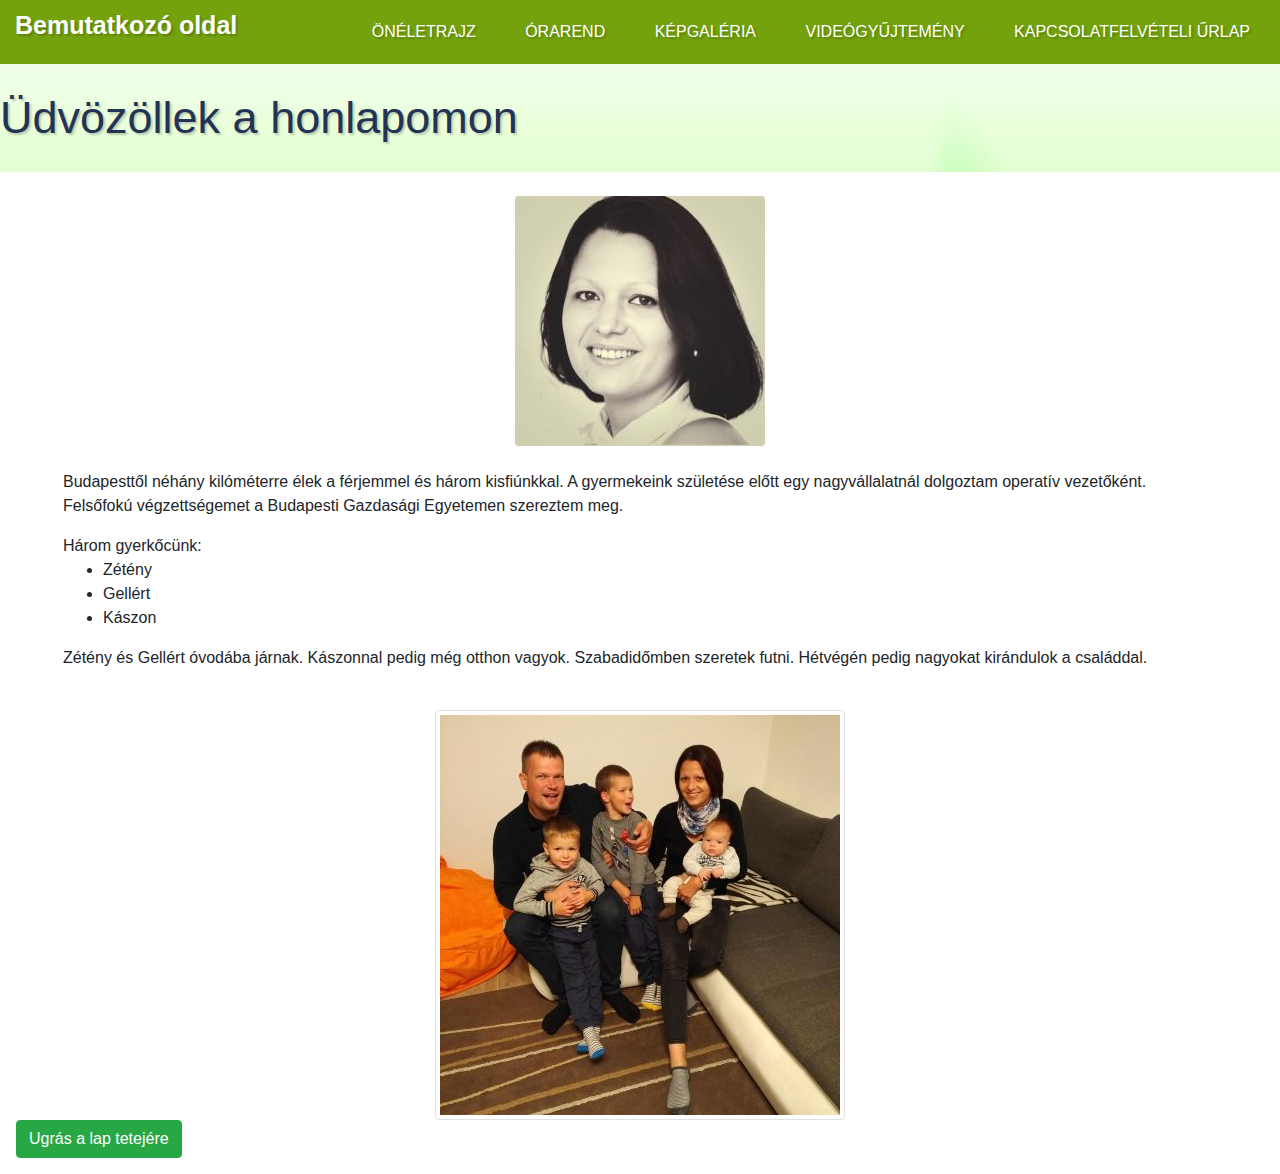
<file: Bootstrap/index.html>
<!DOCTYPE html>
<html lang="hu">

<head>
  <meta charset="utf-8">
  <meta name="viewport" content="width=device-width, initial-scale=1, shrink-to-fit=no">
  <title>BF_001 Beadandó</title>
  <link rel="stylesheet" href="public/css/bootstrap.min.css">
  <link rel="stylesheet" href="index.css">
  <script src="public/js/jquery-3.6.0.min.js"></script>
  <script src="public/js/bootstrap.bundle.min.js"></script>
</head>

<body>
  <header class="container-fluid">
    <div class="row">
      <h1 class="col-lg-3">Bemutatkozó oldal</h1>
      <nav class="col-lg-9">
        <a href="oneletrajz.html">Önéletrajz</a>
        <a href="orarend.html">Órarend</a>
        <a href="kepgaleria.html">Képgaléria</a>
        <a href="videogyujtemeny.html">Videógyűjtemény</a>
        <a href="kapcsolatfelvételiurlap.html">Kapcsolatfelvételi űrlap</a>
      </nav>
    </div>
  </header>

  <main>
    <section>
      <div class="container-fluid main-image">
        <div class="row">
          <div class="col-xs-12">
            <p class="title">Üdvözöllek a honlapomon</p>
          </div>
        </div>
      </div>
    </section>
    <br>
    <section>
      <div class="container">
        <div class="text-center">
          <img src="Image/én.jpg" class="rounded" alt="photo me">
        </div>
      </div>
    </section>
    <br>
    <section>
      <div class="container ml-5">
        <p>Budapesttől néhány kilóméterre élek a férjemmel és három kisfiúnkkal. A gyermekeink születése előtt egy
          nagyvállalatnál dolgoztam operatív vezetőként.
          <br>
          Felsőfokú végzettségemet a Budapesti Gazdasági Egyetemen szereztem meg.
        </p>
        Három gyerkőcünk:
        <ul class="names">
          <li>Zétény</li>
          <li>Gellért</li>
          <li>Kászon</li>
        </ul>
        <p>
          Zétény és Gellért óvodába járnak. Kászonnal pedig még otthon vagyok. Szabadidőmben szeretek futni. Hétvégén
          pedig nagyokat kirándulok a családdal.
        </p>
      </div>
    </section>
    <br>
    <section>
      <div class="container">
        <div class="text-center">
          <img src="Image/család.jpg" class="img-thumbnail" alt="photo family">
        </div>
      </div>
    </section>
  </main>

  <footer>
    <a type="button" href="#top"><button class="btn btn-success mb-3 ml-3">Ugrás a lap tetejére</button></a>
  </footer>
</body>

</html>
</file>
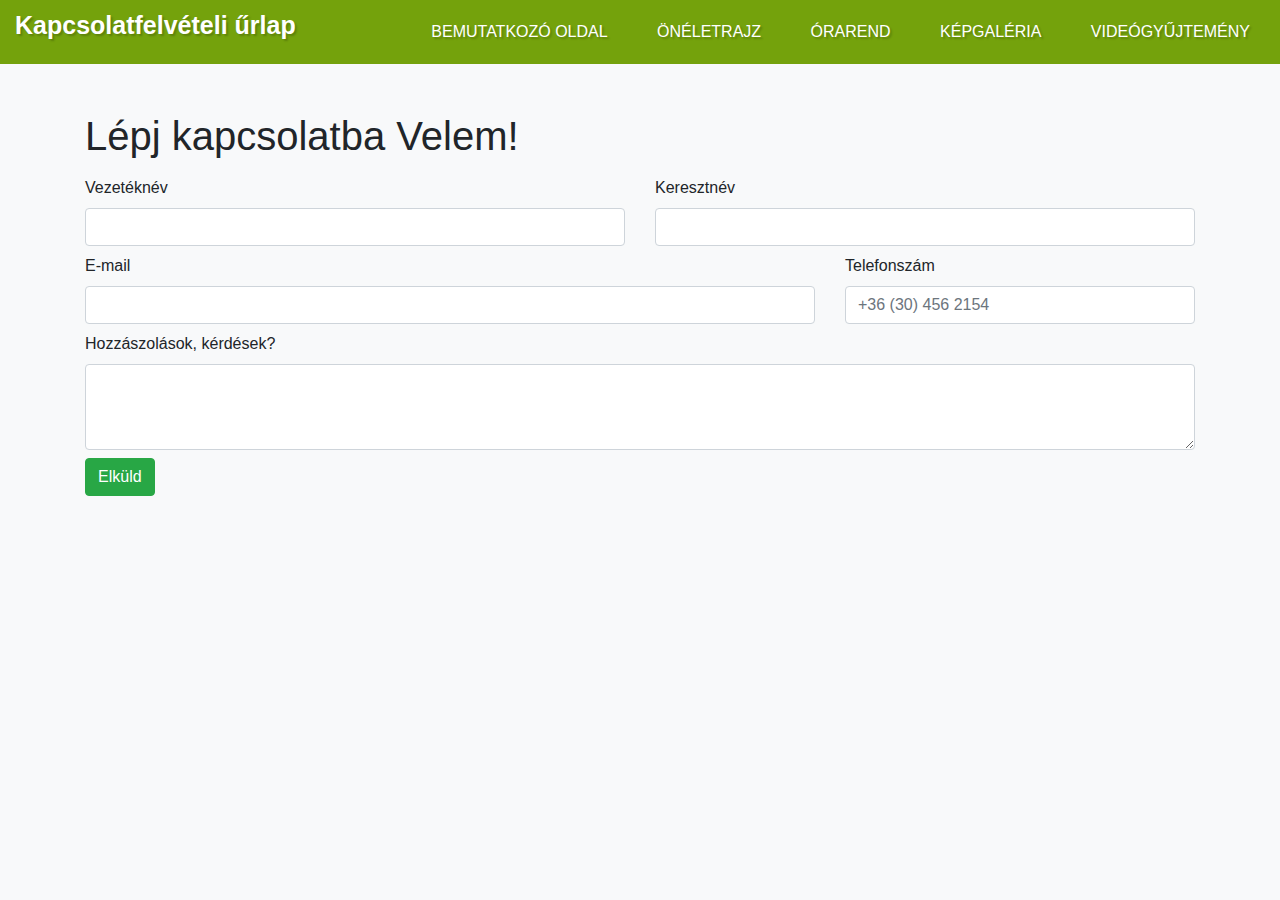
<file: Bootstrap/kapcsolatfelvételiurlap.html>
<!DOCTYPE html>
<html lang="hu">

<head>
  <meta charset="utf-8">
  <meta name="viewport" content="width=device-width, initial-scale=1, shrink-to-fit=no">
  <title>BF_001 Beadandó</title>
  <link rel="stylesheet" href="public/css/bootstrap.min.css">
  <link rel="stylesheet" href="kapcsolatfelveteliurlap.css">
  <script src="kapcsolatfelveteliurlap.js"></script>
</head>

<body class="bg-light">
  <header class="container-fluid">
    <div class="row">
      <h1 class="col-lg-3">Kapcsolatfelvételi űrlap</h1>
      <nav class="col-lg-9">
        <a href="index.html">Bemutatkozó oldal</a>
        <a href="oneletrajz.html">Önéletrajz</a>
        <a href="orarend.html">Órarend</a>
        <a href="kepgaleria.html">Képgaléria</a>
        <a href="videogyujtemeny.html">Videógyűjtemény</a>
      </nav>

    </div>
  </header>

  <main>
    <div class="container mt-5">
      <h1>Lépj kapcsolatba Velem!</h1>
      <form class="row g3-" name="myForm">
        <div class="col-md-6 mt-2">
          <label for="lastName" class="form-label">Vezetéknév</label>
          <input type="text" name="lastName" pattern="[A-Za-z]{20}" title="HU" class="form-control" id="lastName"
            required>
        </div>
        <div class="col-md-6 mt-2">
          <label for="firstName" class="form-label">Keresztnév</label>
          <input type="text" name="firstName" pattern="[A-Za-z]{20}" title="HU" class="form-control" id="firstName"
            required>
        </div>
        <div class="col-md-8 mt-2">
          <label for="emailInfo" class="form-label">E-mail</label>
          <input type="email" name="emailInfo" pattern="[A-Za-z]{20}" title="HU" class="form-control" id="emailInfo"
            required>
        </div>
        <div class="col-md-4 mt-2">
          <label for="phoneNumber" class="form-label">Telefonszám</label>
          <input type="tel" name="phoneNumber" pattern="[A-Za-z]{9}" title="HU" class="form-control" id="phoneNumber"
            placeholder="+36 (30) 456 2154">
        </div>
        <div class="col-md-12 mt-2">
          <label for="comments" class="form-label">Hozzászolások, kérdések?</label>
          <textarea class="form-control" id="comments" rows="3" required></textarea>
        </div>
        <div class="col-md-12 mt-2">
          <button type="submit" class="btn btn-success" onclick="validate()">Elküld</button>
        </div>
      </form>
    </div>
  </main>
</body>

</html>
</file>
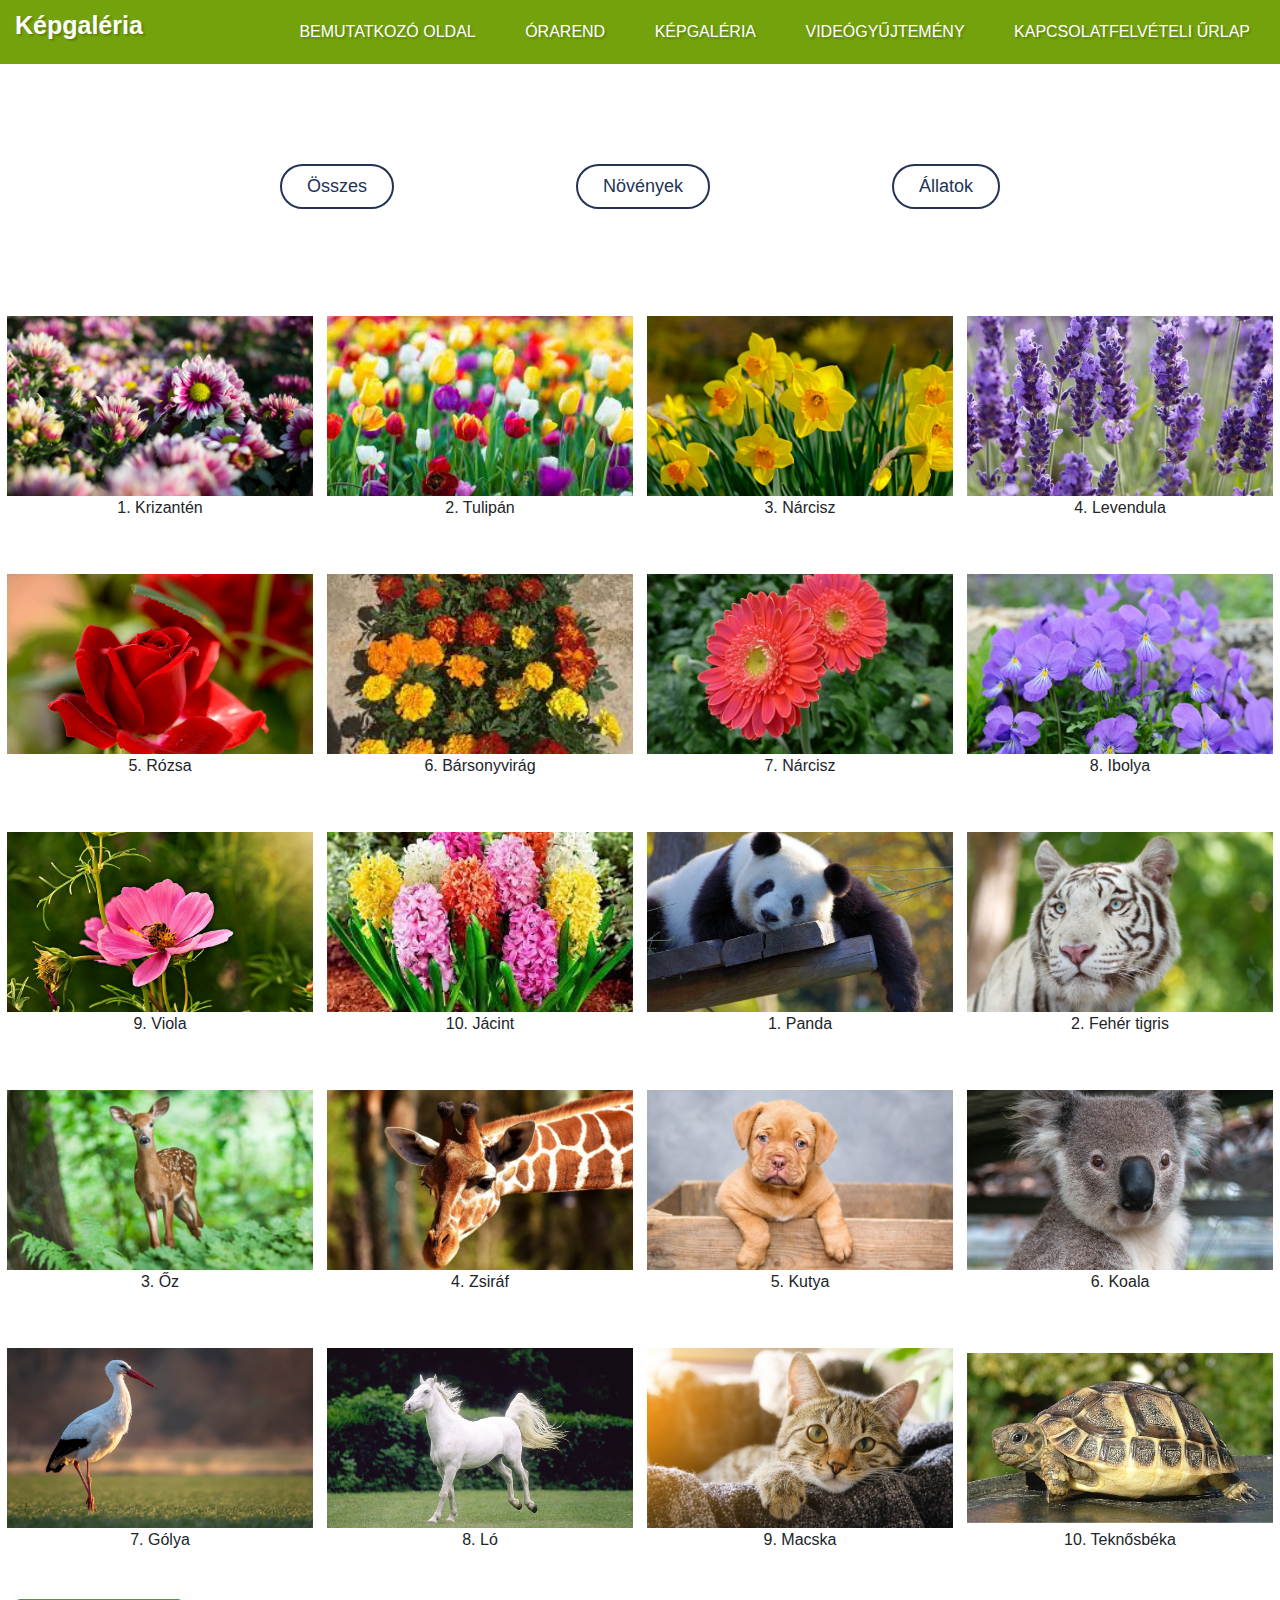
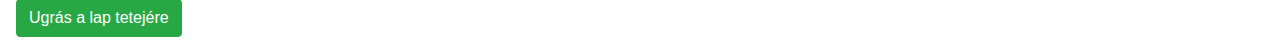
<file: Bootstrap/kepgaleria.html>
<!DOCTYPE html>
<html lang="hu">

<head>
  <meta charset="utf-8">
  <meta name="viewport" content="width=device-width, initial-scale=1, shrink-to-fit=no">
  <title>BF_001 Beadandó</title>
  <link rel="stylesheet" href="public/css/bootstrap.min.css">
  <link rel="stylesheet" href="kepgaleria.css">
  <script src="kepgaleria.js"></script>
</head>

<body>
  <header class="container-fluid">
    <div class="row">
      <h1 class="col-lg-2">Képgaléria</h1>
      <nav class="col-lg-10">
        <a href="index.html">Bemutatkozó oldal</a>
        <a href="orarend.html">Órarend</a>
        <a href="kepgaleria.html">Képgaléria</a>
        <a href="videogyujtemeny.html">Videógyűjtemény</a>
        <a href="kapcsolatfelvételiurlap.html">Kapcsolatfelvételi űrlap</a>
      </nav>
    </div>
  </header>

  <main>
    <div class="wrapper">
      <nav>
        <div class="items">
          <span class="item" id="osszes">Összes</span>
          <span class="item" id="novenyek">Növények</span>
          <span class="item" id="allatok">Állatok</span>
        </div>
      </nav>
    </div>

    <div class="gallery">
      <div class="image noveny"><span><img src="Image/képgaléria/noveny1.jpg" alt="Növény 1"></span>1. Krizantén</div>
      <div class="image noveny"><span><img src="Image/képgaléria/noveny2.jpg" alt="Növény 2"></span>2. Tulipán</div>
      <div class="image noveny"><span><img src="Image/képgaléria/noveny3.jpg" alt="Növény 3"></span>3. Nárcisz</div>
      <div class="image noveny"><span><img src="Image/képgaléria/noveny4.jpg" alt="Növény 4"></span>4. Levendula</div>
      <div class="image noveny"><span><img src="Image/képgaléria/noveny5.jpg" alt="Növény 5"></span>5. Rózsa</div>
      <div class="image noveny"><span><img src="Image/képgaléria/noveny6.jpg" alt="Növény 6"></span>6. Bársonyvirág</div>
      <div class="image noveny"><span><img src="Image/képgaléria/noveny7.jpg" alt="Növény 7"></span>7. Nárcisz</div>
      <div class="image noveny"><span><img src="Image/képgaléria/noveny8.jpg" alt="Növény 8"></span>8. Ibolya</div>
      <div class="image noveny"><span><img src="Image/képgaléria/noveny9.jpg" alt="Növény 9"></span>9. Viola</div>
      <div class="image noveny"><span><img src="Image/képgaléria/noveny10.jpg" alt="Növény 10"></span>10. Jácint</div>
      <div class="image allat"><span><img src="Image/képgaléria/allat1.jpg" alt="Állat 1"></span>1. Panda</div>
      <div class="image allat"><span><img src="Image/képgaléria/allat2.jpg" alt="Állat 2"></span>2. Fehér tigris</div>
      <div class="image allat"><span><img src="Image/képgaléria/allat3.jpg" alt="Állat 3"></span>3. Őz</div>
      <div class="image allat"><span><img src="Image/képgaléria/allat4.jpg" alt="Állat 4"></span>4. Zsiráf</div>
      <div class="image allat"><span><img src="Image/képgaléria/allat5.jpg" alt="Állat 5"></span>5. Kutya</div>
      <div class="image allat"><span><img src="Image/képgaléria/allat6.jpg" alt="Állat 6"></span>6. Koala</div>
      <div class="image allat"><span><img src="Image/képgaléria/allat7.jpg" alt="Állat 7"></span>7. Gólya</div>
      <div class="image allat"><span><img src="Image/képgaléria/allat8.jpg" alt="Állat 8"></span>8. Ló</div>
      <div class="image allat"><span><img src="Image/képgaléria/allat9.jpg" alt="Állat 9"></span>9. Macska</div>
      <div class="image allat"><span><img src="Image/képgaléria/allat10.jpg" alt="Állat 10"></span>10. Teknősbéka</div>      
    </div>

    <footer>
      <a type="button" href="#top"><button class="btn btn-success mb-3 ml-3">Ugrás a lap tetejére</button></a>
    </footer>
</body>

</html>
</file>
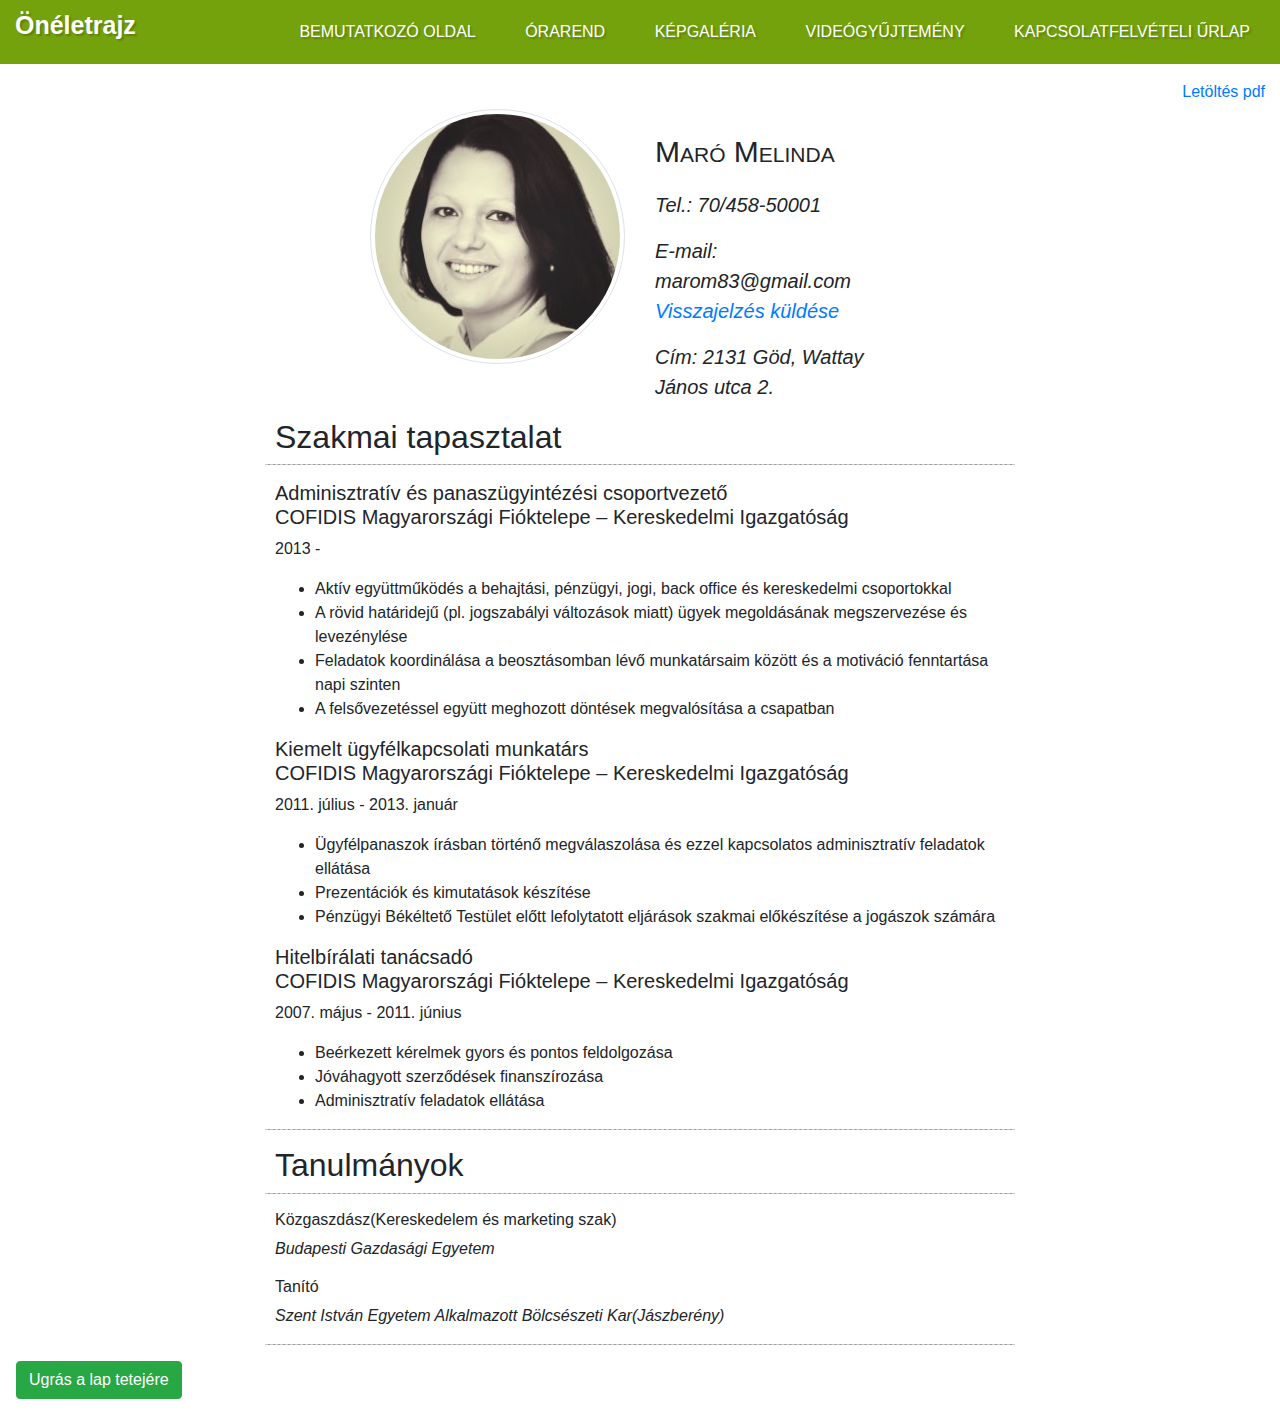
<file: Bootstrap/oneletrajz.html>
<!DOCTYPE html>
<html lang="hu">

<head>
  <meta charset="utf-8">
  <meta name="viewport" content="width=device-width, initial-scale=1, shrink-to-fit=no">
  <title>BF_001 Beadandó</title>
  <link rel="stylesheet" href="public/css/bootstrap.min.css">
  <link rel="stylesheet" href="oneletrajz.css">
</head>

<body>
  <header class="container-fluid">
    <div class="row">
      <h1 class="col-lg-2">Önéletrajz</h1>
      <nav class="col-lg-10">
        <a href="index.html">Bemutatkozó oldal</a>
        <a href="orarend.html">Órarend</a>
        <a href="kepgaleria.html">Képgaléria</a>
        <a href="videogyujtemeny.html">Videógyűjtemény</a>
        <a href="kapcsolatfelvételiurlap.html">Kapcsolatfelvételi űrlap</a>
      </nav>
    </div>
  </header>

  <main>
    <div class="col-md-12 text-right mt-3 mr-5">
      <a href="./public/pdf/cv.pdf" download >Letöltés pdf</a>
    </div>

    <section>
      <div class="container">
        <div class="row">
          <div class="col-md-3"></div>
          <div class="col-md-3">
            <div class="box1">
              <img src="Image/én.jpg" class="img-thumbnail">
            </div>
          </div>
          <div class="col-md-3">
            <div class="box2">
              <p class="nev">Maró Melinda</p>
              <p>Tel.: 70/458-50001</p>
              <p>E-mail: marom83@gmail.com
                <a href="mailto:abc@example.com?subject = Feedback&body = Message">
                  Visszajelzés küldése
                </a>
              </p>
              <p>Cím: 2131 Göd, Wattay János utca 2.</p>
            </div>
            <div class="col-md-3"></div>
          </div>
        </div>
      </div>
    </section>
    <section>
      <div class="container">
        <div class="row">
          <div class="col-md-2"></div>
          <div class="col-md-8">
            <h2>Szakmai tapasztalat</h2>
          </div>
          <div class="col-md-2"></div>
        </div>
        <hr>
      </div>
    </section>
    <section>
      <div class="container">
        <div class="row">
          <div class="col-md-2"></div>
          <div class="col-md-8">
            <h5>Adminisztratív és panaszügyintézési csoportvezető
              <br>
              COFIDIS Magyarországi Fióktelepe – Kereskedelmi Igazgatóság
            </h5>
            <p>2013 -</p>
            <ul>
              <li>Aktív együttműködés a behajtási, pénzügyi, jogi, back office és kereskedelmi csoportokkal</li>
              <li>A rövid határidejű (pl. jogszabályi változások miatt) ügyek megoldásának megszervezése és levezénylése
              </li>
              <li>Feladatok koordinálása a beosztásomban lévő munkatársaim között és a motiváció fenntartása napi
                szinten</li>
              <li>A felsővezetéssel együtt meghozott döntések megvalósítása a csapatban</li>
            </ul>
            <h5>Kiemelt ügyfélkapcsolati munkatárs
              <br>
              COFIDIS Magyarországi Fióktelepe – Kereskedelmi Igazgatóság
            </h5>
            <p>2011. július - 2013. január</p>
            <ul>
              <li>Ügyfélpanaszok írásban történő megválaszolása és ezzel kapcsolatos adminisztratív feladatok ellátása
              </li>
              <li>Prezentációk és kimutatások készítése</li>
              <li>Pénzügyi Békéltető Testület előtt lefolytatott eljárások szakmai előkészítése a jogászok számára</li>
            </ul>
            <h5>Hitelbírálati tanácsadó
              <br>
              COFIDIS Magyarországi Fióktelepe – Kereskedelmi Igazgatóság
            </h5>
            <p>2007. május - 2011. június</p>
            <ul>
              <li>Beérkezett kérelmek gyors és pontos feldolgozása</li>
              <li>Jóváhagyott szerződések finanszírozása</li>
              <li>Adminisztratív feladatok ellátása</li>
            </ul>
          </div>
          <div class="col-md-2"></div>
        </div>
        <hr>
      </div>
    </section>
    <section>
      <div class="container">
        <div class="row">
          <div class="col-md-2"></div>
          <div class="col-md-8">
            <h2>Tanulmányok</h2>
          </div>
          <div class="col-md-2"></div>
        </div>
        <hr>
      </div>
    </section>
    <section>
      <div class="container">
        <div class="row">
          <div class="col-md-2"></div>
          <div class="col-md-8">
            <h6>Közgaszdász(Kereskedelem és marketing szak)</h6>
            <p class="school">Budapesti Gazdasági Egyetem</p>
            <h6>Tanító</h6>
            <p class="school">Szent István Egyetem Alkalmazott Bölcsészeti Kar(Jászberény)</p>
          </div>
          <div class="col-md-2"></div>
        </div>
        <hr>
      </div>
    </section>
  </main>

  <footer>
    <a type="button" href="#top"><button class="btn btn-success mb-3 ml-3">Ugrás a lap tetejére</button></a>
  </footer>
</body>

</html>
</file>
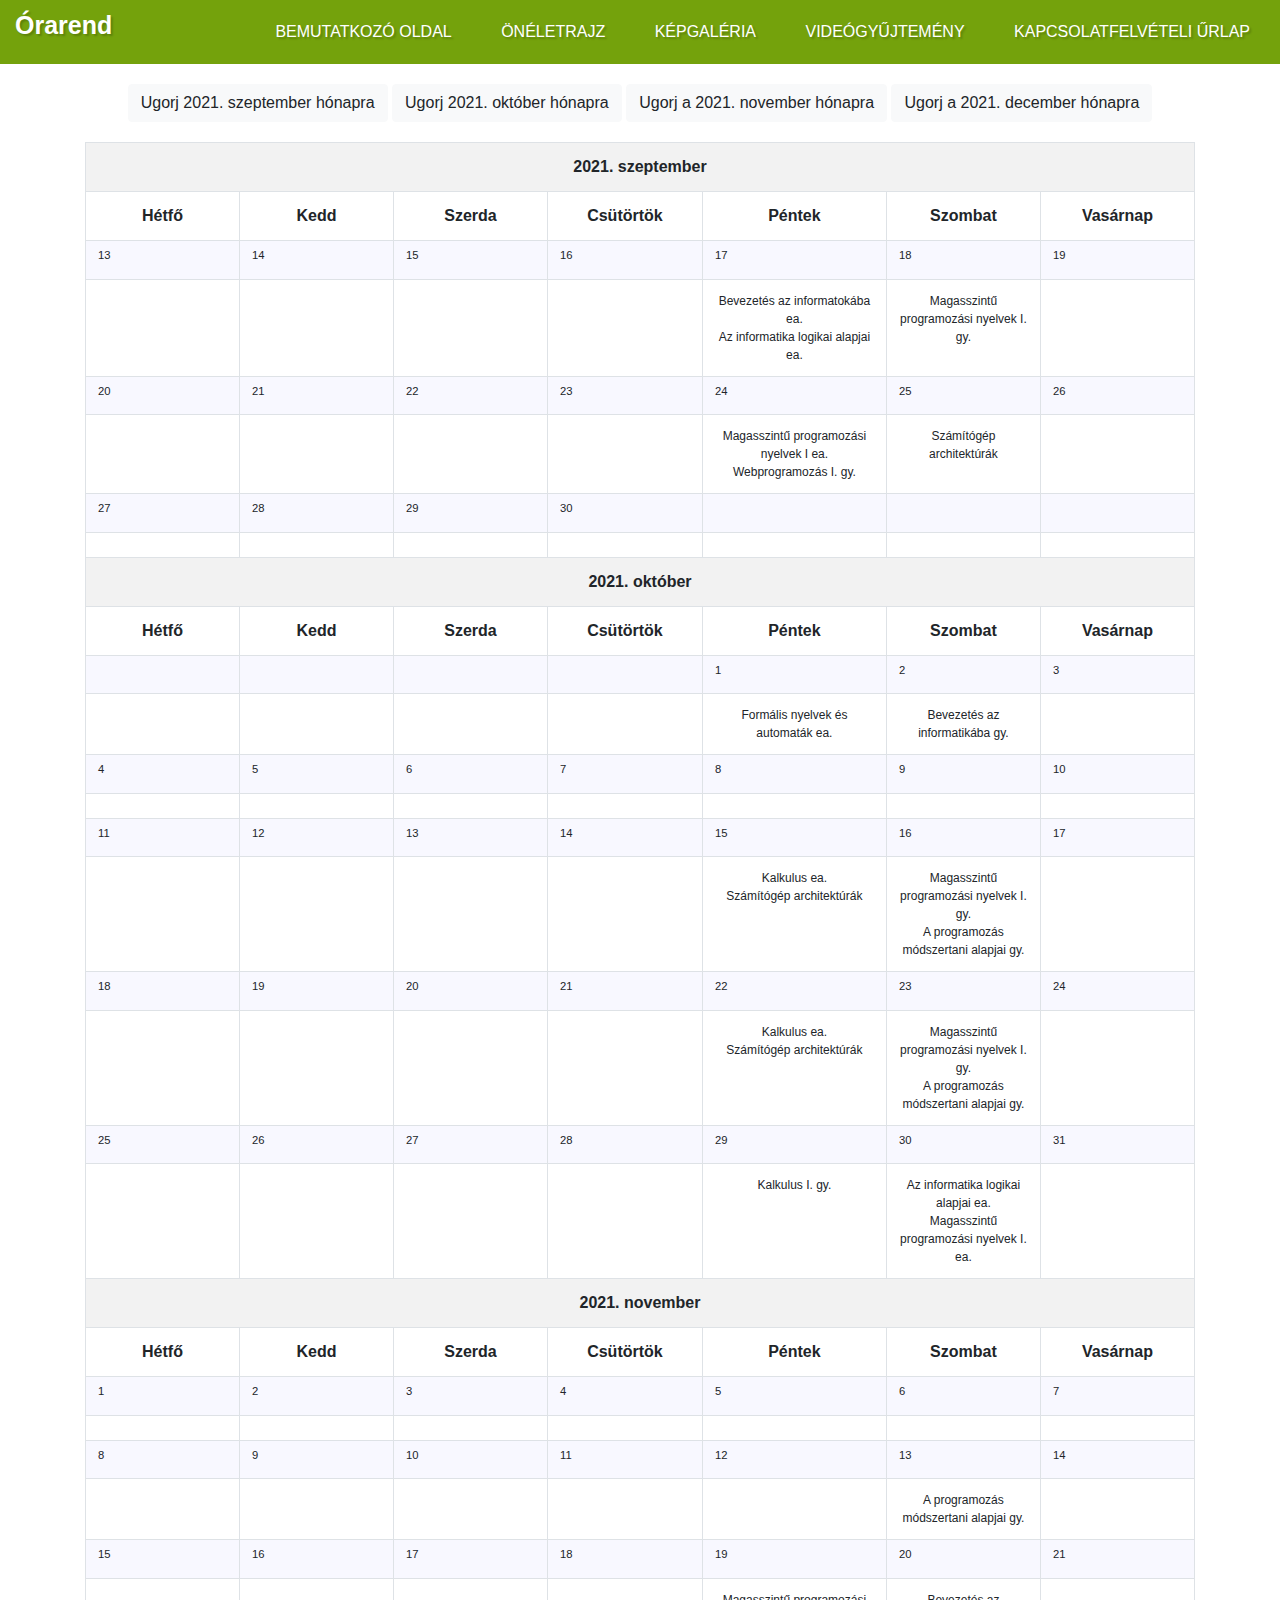
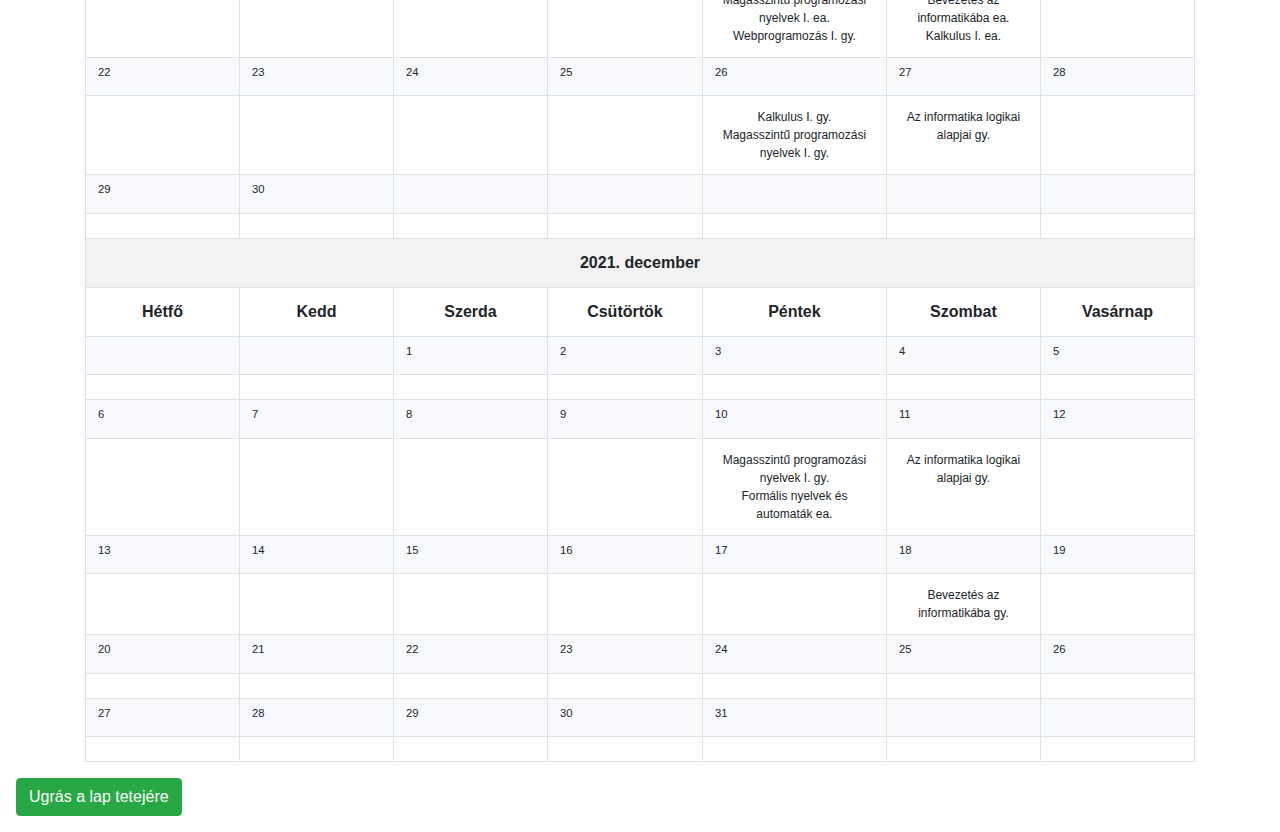
<file: Bootstrap/orarend.html>
<!DOCTYPE html>
<html lang="hu">

<head>
    <meta charset="utf-8">
    <meta name="viewport" content="width=device-width, initial-scale=1, shrink-to-fit=no">
    <title>BF_001 Beadandó</title>
    <link rel="stylesheet" href="public/css/bootstrap.min.css">
    <link rel="stylesheet" href="orarend.css">
</head>

<body>
    <header class="container-fluid">
        <div class="row">
            <h1 class="col-lg-1">Órarend</h1>
            <nav class="col-lg-11">
                <a href="index.html">Bemutatkozó oldal</a>
                <a href="oneletrajz.html">Önéletrajz</a>
                <a href="kepgaleria.html">Képgaléria</a>
                <a href="videogyujtemeny.html">Videógyűjtemény</a>
                <a href="kapcsolatfelvételiurlap.html">Kapcsolatfelvételi űrlap</a>
            </nav>
        </div>
    </header>

    <main>
        <div class="container text-center">
            <a type="button" href="#2021. szeptember"><button class="btn btn-light">Ugorj 2021. szeptember
                    hónapra</button></a>
            <a type="button" href="#2021. október"><button class="btn btn-light">Ugorj 2021. október
                    hónapra</button></a>
            <a type="button" href="#2021. november"><button class="btn btn-light">Ugorj a 2021. november
                    hónapra</button></a>
            <a type="button" href="#2021. december"><button class="btn btn-light">Ugorj a 2021. december
                    hónapra</button></a>
        </div>
        <div class="container table-responsive">
            <table class="table table-striped table-bordered">
                <tr>
                    <th id="honap" colspan="7"><a name="2021. szeptember">2021. szeptember</a></th>
                </tr>
                <tr>
                    <th class="nap">Hétfő</th>
                    <th class="nap">Kedd</th>
                    <th class="nap">Szerda</th>
                    <th class="nap">Csütörtök</th>
                    <th class="nap">Péntek</th>
                    <th class="nap">Szombat</th>
                    <th class="nap">Vasárnap</th>
                </tr>
                <tr>
                    <td class="datum"><sup>13</sup></td>
                    <td class="datum"><sup>14</sup></td>
                    <td class="datum"><sup>15</sup></td>
                    <td class="datum"><sup>16</sup></td>
                    <td class="datum"><sup>17</sup></td>
                    <td class="datum"><sup>18</sup></td>
                    <td class="datum"><sup>19</sup></td>

                </tr>
                <tr>
                    <td></td>
                    <td></td>
                    <td></td>
                    <td></td>
                    <td class="tanora">Bevezetés az informatokába ea.<br>Az informatika logikai alapjai ea.</td>
                    <td class="tanora">Magasszintű programozási nyelvek I. gy.</td>
                    <td></td>
                </tr>
                <tr>
                    <td class="datum"><sup>20</td>
                    <td class="datum"><sup>21</sup></td>
                    <td class="datum"><sup>22</sup></td>
                    <td class="datum"><sup>23</sup></td>
                    <td class="datum"><sup>24</sup></td>
                    <td class="datum"><sup>25</sup></td>
                    <td class="datum"><sup>26</sup></td>
                </tr>
                <tr>
                    <td></td>
                    <td></td>
                    <td></td>
                    <td></td>
                    <td class="tanora">Magasszintű programozási nyelvek I ea.<br>Webprogramozás I. gy.</td>
                    <td class="tanora">Számítógép architektúrák</td>
                    <td></td>
                </tr>
                <tr>
                    <td class="datum"><sup>27</sup></td>
                    <td class="datum"><sup>28</sup></td>
                    <td class="datum"><sup>29</sup></td>
                    <td class="datum"><sup>30</sup></td>
                    <td class="datum"></td>
                    <td class="datum"></td>
                    <td class="datum"></td>
                </tr>
                <tr>
                    <td></td>
                    <td></td>
                    <td></td>
                    <td></td>
                    <td></td>
                    <td></td>
                    <td></td>
                </tr>

                <tr>
                    <th id="honap" colspan="7"><a name="2021. október">2021. október</a></th>
                </tr>
                <tr>
                    <th class="nap">Hétfő</th>
                    <th class="nap">Kedd</th>
                    <th class="nap">Szerda</th>
                    <th class="nap">Csütörtök</th>
                    <th class="nap">Péntek</th>
                    <th class="nap">Szombat</th>
                    <th class="nap">Vasárnap</th>
                </tr>
                <tr>
                    <td class="datum"></td>
                    <td class="datum"></td>
                    <td class="datum"></td>
                    <td class="datum"></td>
                    <td class="datum"><sup>1</sup></td>
                    <td class="datum"><sup>2</sup></td>
                    <td class="datum"><sup>3</sup></td>
                </tr>
                <tr>
                    <td></td>
                    <td></td>
                    <td></td>
                    <td></td>
                    <td class="tanora">Formális nyelvek és automaták ea.</td>
                    <td class="tanora">Bevezetés az informatikába gy.</td>
                    <td></td>
                </tr>
                <tr>
                    <td class="datum"><sup>4</sup></td>
                    <td class="datum"><sup>5</sup></td>
                    <td class="datum"><sup>6</sup></td>
                    <td class="datum"><sup>7</sup></td>
                    <td class="datum"><sup>8</sup></td>
                    <td class="datum"><sup>9</sup></td>
                    <td class="datum"><sup>10</sup></td>
                </tr>
                <tr>
                    <td></td>
                    <td></td>
                    <td></td>
                    <td></td>
                    <td></td>
                    <td></td>
                    <td></td>
                </tr>
                <tr>
                    <td class="datum"><sup>11</sup></td>
                    <td class="datum"><sup>12</sup></td>
                    <td class="datum"><sup>13</sup></td>
                    <td class="datum"><sup>14</sup></td>
                    <td class="datum"><sup>15</sup></td>
                    <td class="datum"><sup>16</sup></td>
                    <td class="datum"><sup>17</sup></td>
                </tr>
                <tr>
                    <td></td>
                    <td></td>
                    <td></td>
                    <td></td>
                    <td class="tanora">Kalkulus ea.<br>Számítógép architektúrák</td>
                    <td class="tanora">Magasszintű programozási nyelvek I. gy.<br>A programozás módszertani alapjai gy.
                    </td>
                    <td></td>
                </tr>
                <tr>
                    <td class="datum"><sup>18</sup></td>
                    <td class="datum"><sup>19</sup></td>
                    <td class="datum"><sup>20</sup></td>
                    <td class="datum"><sup>21</sup></td>
                    <td class="datum"><sup>22</sup></td>
                    <td class="datum"><sup>23</sup></td>
                    <td class="datum"><sup>24</sup></td>
                </tr>
                <tr>
                    <td></td>
                    <td></td>
                    <td></td>
                    <td></td>
                    <td class="tanora">Kalkulus ea.<br>Számítógép architektúrák</td>
                    <td class="tanora">Magasszintű programozási nyelvek I. gy.<br>A programozás módszertani alapjai gy.
                    </td>
                    <td></td>
                </tr>
                <tr>
                    <td class="datum"><sup>25</sup></td>
                    <td class="datum"><sup>26</sup></td>
                    <td class="datum"><sup>27</sup></td>
                    <td class="datum"><sup>28</sup></td>
                    <td class="datum"><sup>29</sup></td>
                    <td class="datum"><sup>30</sup></td>
                    <td class="datum"><sup>31</sup></td>
                </tr>
                <tr>
                    <td></td>
                    <td></td>
                    <td></td>
                    <td></td>
                    <td class="tanora">Kalkulus I. gy.</td>
                    <td class="tanora">Az informatika logikai alapjai ea.<br>Magasszintű programozási nyelvek I. ea.
                    </td>
                    <td></td>
                </tr>

                <tr>
                    <th id="honap" colspan="7"><a name="2021. november">2021. november</a></th>
                </tr>
                <tr>
                    <th class="nap">Hétfő</th>
                    <th class="nap">Kedd</th>
                    <th class="nap">Szerda</th>
                    <th class="nap">Csütörtök</th>
                    <th class="nap">Péntek</th>
                    <th class="nap">Szombat</th>
                    <th class="nap">Vasárnap</th>
                </tr>
                <tr>
                    <td class="datum"><sup>1</sup></td>
                    <td class="datum"><sup>2</sup></td>
                    <td class="datum"><sup>3</sup></td>
                    <td class="datum"><sup>4</sup></td>
                    <td class="datum"><sup>5</sup></td>
                    <td class="datum"><sup>6</sup></td>
                    <td class="datum"><sup>7</sup></td>
                </tr>
                <tr>
                    <td></td>
                    <td></td>
                    <td></td>
                    <td></td>
                    <td></td>
                    <td></td>
                    <td></td>
                </tr>
                <tr>
                    <td class="datum"><sup>8</sup></td>
                    <td class="datum"><sup>9</sup></td>
                    <td class="datum"><sup>10</sup></td>
                    <td class="datum"><sup>11</sup></td>
                    <td class="datum"><sup>12</sup></td>
                    <td class="datum"><sup>13</sup></td>
                    <td class="datum"><sup>14</sup></td>
                </tr>
                <tr>
                    <td></td>
                    <td></td>
                    <td></td>
                    <td></td>
                    <td></td>
                    <td class="tanora">A programozás módszertani alapjai gy.</td>
                    <td></td>
                </tr>
                <tr>
                    <td class="datum"><sup>15</sup></td>
                    <td class="datum"><sup>16</sup></td>
                    <td class="datum"><sup>17</sup></td>
                    <td class="datum"><sup>18</sup></td>
                    <td class="datum"><sup>19</sup></td>
                    <td class="datum"><sup>20</sup></td>
                    <td class="datum"><sup>21</sup></td>
                </tr>
                <tr>
                    <td></td>
                    <td></td>
                    <td></td>
                    <td></td>
                    <td class="tanora">Magasszintű programozási nyelvek I. ea.<br>Webprogramozás I. gy.</td>
                    <td class="tanora">Bevezetés az informatikába ea.<br>Kalkulus I. ea.</td>
                    <td></td>
                </tr>
                <tr>
                    <td class="datum"><sup>22</sup></td>
                    <td class="datum"><sup>23</sup></td>
                    <td class="datum"><sup>24</sup></td>
                    <td class="datum"><sup>25</sup></td>
                    <td class="datum"><sup>26</sup></td>
                    <td class="datum"><sup>27</sup></td>
                    <td class="datum"><sup>28</sup></td>
                </tr>
                <tr>
                    <td></td>
                    <td></td>
                    <td></td>
                    <td></td>
                    <td class="tanora">Kalkulus I. gy.<br>Magasszintű programozási nyelvek I. gy.</td>
                    <td class="tanora">Az informatika logikai alapjai gy.</td>
                    <td></td>
                </tr>
                <tr>
                    <td class="datum"><sup>29</sup></td>
                    <td class="datum"><sup>30</sup></td>
                    <td class="datum"></td>
                    <td class="datum"></td>
                    <td class="datum"></td>
                    <td class="datum"></td>
                    <td class="datum"></td>
                </tr>
                <tr>
                    <td></td>
                    <td></td>
                    <td></td>
                    <td></td>
                    <td></td>
                    <td></td>
                    <td></td>
                </tr>

                <tr>
                    <th id="honap" colspan="7"><a name="2021. december">2021. december</a></th>
                </tr>
                <tr>
                    <th class="nap">Hétfő</th>
                    <th class="nap">Kedd</th>
                    <th class="nap">Szerda</th>
                    <th class="nap">Csütörtök</th>
                    <th class="nap">Péntek</th>
                    <th class="nap">Szombat</th>
                    <th class="nap">Vasárnap</th>
                </tr>
                <tr>
                    <td class="datum"></td>
                    <td class="datum"></td>
                    <td class="datum"><sup>1</sup></td>
                    <td class="datum"><sup>2</sup></td>
                    <td class="datum"><sup>3</sup></td>
                    <td class="datum"><sup>4</sup></td>
                    <td class="datum"><sup>5</sup></td>
                </tr>
                <tr>
                    <td></td>
                    <td></td>
                    <td></td>
                    <td></td>
                    <td></td>
                    <td></td>
                    <td></td>
                </tr>
                <tr>
                    <td class="datum"><sup>6</sup></td>
                    <td class="datum"><sup>7</sup></td>
                    <td class="datum"><sup>8</sup></td>
                    <td class="datum"><sup>9</sup></td>
                    <td class="datum"><sup>10</sup></td>
                    <td class="datum"><sup>11</sup></td>
                    <td class="datum"><sup>12</sup></td>
                </tr>
                <tr>
                    <td></td>
                    <td></td>
                    <td></td>
                    <td></td>
                    <td class="tanora">Magasszintű programozási nyelvek I. gy.<br>Formális nyelvek és automaták ea.</td>
                    <td class="tanora">Az informatika logikai alapjai gy.</td>
                    <td></td>
                </tr>
                <tr>
                    <td class="datum"><sup>13</sup></td>
                    <td class="datum"><sup>14</sup></td>
                    <td class="datum"><sup>15</sup></td>
                    <td class="datum"><sup>16</sup></td>
                    <td class="datum"><sup>17</sup></td>
                    <td class="datum"><sup>18</sup></td>
                    <td class="datum"><sup>19</sup></td>
                </tr>
                <tr>
                    <td></td>
                    <td></td>
                    <td></td>
                    <td></td>
                    <td></td>
                    <td class="tanora">Bevezetés az informatikába gy.</td>
                    <td></td>
                </tr>
                <tr>
                    <td class="datum"><sup>20</sup></td>
                    <td class="datum"><sup>21</sup></td>
                    <td class="datum"><sup>22</sup></td>
                    <td class="datum"><sup>23</sup></td>
                    <td class="datum"><sup>24</sup></td>
                    <td class="datum"><sup>25</sup></td>
                    <td class="datum"><sup>26</sup></td>
                </tr>
                <tr>
                    <td></td>
                    <td></td>
                    <td></td>
                    <td></td>
                    <td></td>
                    <td></td>
                    <td></td>
                </tr>
                <tr>
                    <td class="datum"><sup>27</sup></td>
                    <td class="datum"><sup>28</sup></td>
                    <td class="datum"><sup>29</sup></td>
                    <td class="datum"><sup>30</sup></td>
                    <td class="datum"><sup>31</sup></td>
                    <td class="datum"></td>
                    <td class="datum"></td>
                </tr>
                <tr>
                    <td></td>
                    <td></td>
                    <td></td>
                    <td></td>
                    <td></td>
                    <td></td>
                    <td></td>
                </tr>
            </table>
        </div>
    </main>

    <footer>
        <a type="button" href="#top"><button class="btn btn-success mb-3 ml-3">Ugrás a lap tetejére</button></a>
    </footer>
</body>

</html>
</file>
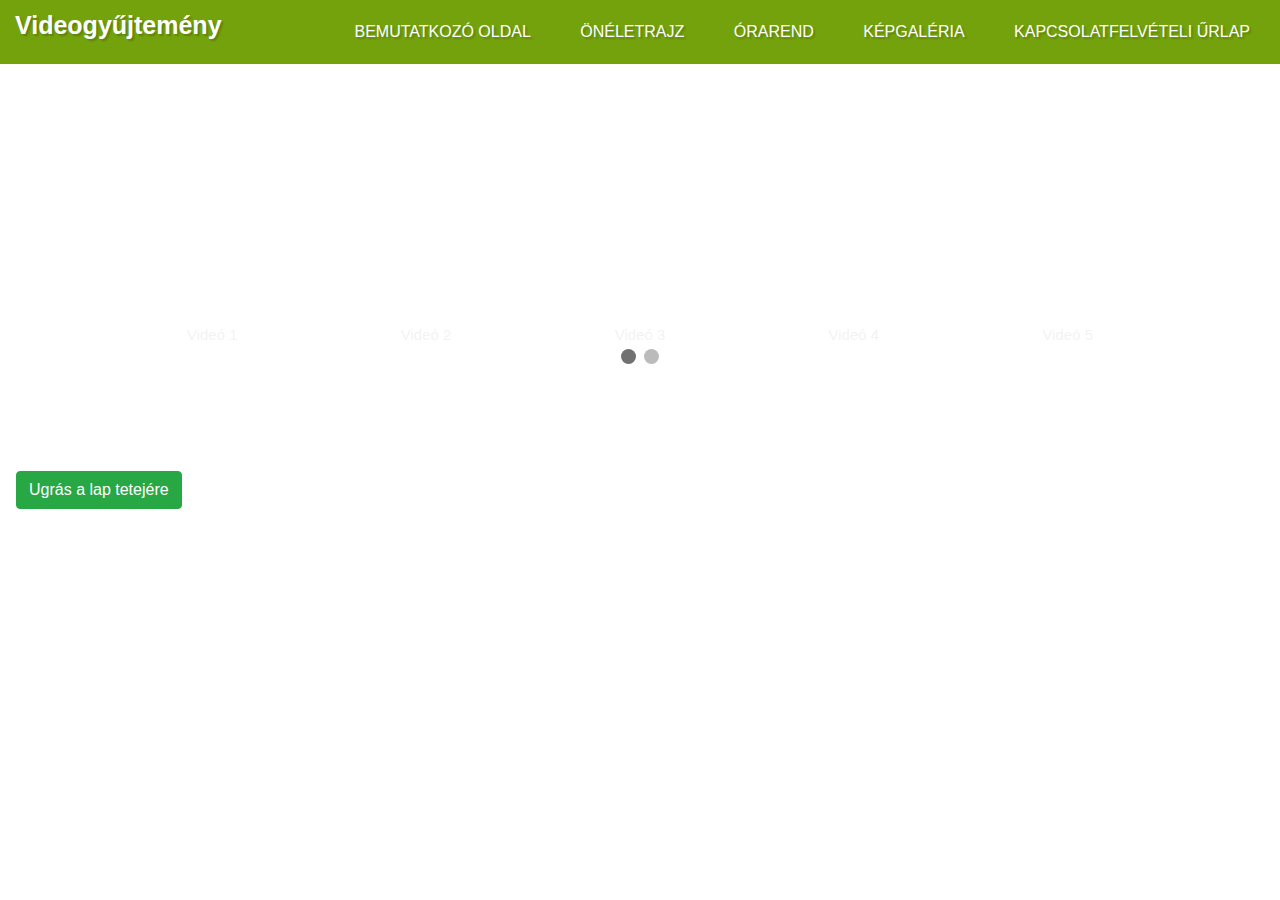
<file: Bootstrap/videogyujtemeny.html>
<!DOCTYPE html>
<html lang="hu">

<head>
  <meta charset="utf-8">
  <meta name="viewport" content="width=device-width, initial-scale=1, shrink-to-fit=no">
  <title>BF_001 Beadandó</title>
  <link rel="stylesheet" href="public/css/bootstrap.min.css">
  <link rel="stylesheet" href="videogyujtemeny.css">
  <script src="public/js/jquery-3.6.0.min.js"></script>
  <script src="public/js/bootstrap.bundle.min.js"></script>
</head>

<body>
  <header class="container-fluid">
    <div class="row">
      <h1 class="col-lg-2">Videogyűjtemény</h1>
      <nav class="col-lg-10">
        <a href="index.html">Bemutatkozó oldal</a>
        <a href="oneletrajz.html">Önéletrajz</a>
        <a href="orarend.html">Órarend</a>
        <a href="kepgaleria.html">Képgaléria</a>
        <a href="kapcsolatfelvételiurlap.html">Kapcsolatfelvételi űrlap</a>
      </nav>
    </div>
  </header>

  <main>
    <div class="wrapper container-fluid">

      <div class="mySlides row">
        <div class="embed-responsive embed-responsive-21by9 col-2" class="video">
          <iframe class="embed-responsive-item" src="https://www.youtube.com/embed/kdC29i1cNuc"></iframe>
          <div class="text">Videó 1</div>
        </div>

        <div class="embed-responsive embed-responsive-16by9 col-2" class="video">
          <iframe class="embed-responsive-item" src="https://www.youtube.com/embed/TqsawJlHqn8"></iframe>
          <div class="text">Videó 2</div>
        </div>

        <div class="embed-responsive embed-responsive-16by9 col-2" class="video">
          <iframe class="embed-responsive-item" src="https://www.youtube.com/embed/TqsawJlHqn8"></iframe>
          <div class="text">Videó 3</div>
        </div>

        <div class="embed-responsive embed-responsive-4by3 col-2" class="video">
          <iframe class="embed-responsive-item" src="https://www.youtube.com/embed/1Bi-kJSayek"></iframe>
          <div class="text">Videó 4</div>
        </div>

        <div class="embed-responsive embed-responsive-1by1 col-2" class="video">
          <iframe class="embed-responsive-item" src="https://www.youtube.com/embed/oGyb9DEo2yM"></iframe>
          <div class="text">Videó 5</div>
        </div>
      </div>


      <div class="mySlides row">
        <div class="embed-responsive embed-responsive-1by1 col-2" class="video">
          <iframe class="embed-responsive-item" src="https://www.youtube.com/embed/1gzkRtrdHi8"></iframe>
          <div class="text">Videó 6</div>
        </div>
      </div>

      <div style="text-align:center">
        <span class="dot" onclick="currentSlide(1)"></span>
        <span class="dot" onclick="currentSlide(2)"></span>
      </div>

    </div>
  </main>

  <footer>
    <a type="button" href="#top"><button class="btn btn-success mb-3 ml-3">Ugrás a lap tetejére</button></a>
  </footer>

  <script src="videogyujtemeny.js"></script>
</body>

</html>
</file>
<file: Bootstrap/index.css>
header{
    background-color: #74a20c;
    color: #fff;
    padding: 10px 0;
    text-shadow: 2px 2px 2px rgba(0, 0 , 0, 0.2)
  }

  header h1 {
    font-size: 25px;
    font-weight: 700;
  }
   
  header nav {
    text-align: right;
  }

  header nav a{
    color: #fff;
    margin-left: 15px;
    display: inline-block;
    padding: 10px 15px;
    text-transform: uppercase;
    text-shadow: 2px 2px 2px rgba(0, 0 , 0, 0.2)
  }

  header nav a:hover{
    background-color: #537506;
    box-shadow: inset 0 0 10px rgba(0, 0 , 0, 0.2);
  }

  @media(max-width: 1200px){
    header h1,
    header nav a{
      text-align: center;
      display: block;
    }
    header nav a{
      background: #537506;
      margin: 0 0 2px 0;
    }
  }

  .main-image{
    background: url("Image/bemutatkozooldal/zöldhatterkep.jpg")
  }

  .main-image .title{
    font-size: 45px;
    color: #235;
    font-weight: 500;
    margin: 20px 0 20px 0;
    text-shadow: 2px 2px 2px rgba(0, 0 , 0, 0.2)
  }
</file>
<file: Bootstrap/kapcsolatfelveteliurlap.css>
header{
    background-color: #74a20c;
    color: #fff;
    padding: 10px 0;
    text-shadow: 2px 2px 2px rgba(0, 0 , 0, 0.2)
  }

  header h1 {
    font-size: 25px;
    font-weight: 700;
  }
   
  header nav {
    text-align: right;
  }

  header nav a{
    color: #fff;
    margin-left: 15px;
    display: inline-block;
    padding: 10px 15px;
    text-transform: uppercase;
    text-shadow: 2px 2px 2px rgba(0, 0 , 0, 0.2)
  }

  header nav a:hover{
    background-color: #537506;
    box-shadow: inset 0 0 10px rgba(0, 0 , 0, 0.2);
  }

  @media(max-width: 1200px){
    header h1,
    header nav a{
      text-align: center;
      display: block;
    }
    header nav a{
      background: #537506;
      margin: 0 0 2px 0;
    }
  }
</file>
<file: Bootstrap/kepgaleria.css>
header{
  background-color: #74a20c;
  color: #fff;
  padding: 10px 0;
  text-shadow: 2px 2px 2px rgba(0, 0 , 0, 0.2)
}

header h1 {
  font-size: 25px;
  font-weight: 700;
}
 
header nav {
  text-align: right;
}

header nav a{
  color: #fff;
  margin-left: 15px;
  display: inline-block;
  padding: 10px 15px;
  text-transform: uppercase;
  text-shadow: 2px 2px 2px rgba(0, 0 , 0, 0.2)
}

header nav a:hover{
  background-color: #537506;
  box-shadow: inset 0 0 10px rgba(0, 0 , 0, 0.2);
}

@media(max-width: 1200px){
  header h1,
  header nav a{
    text-align: center;
    display: block;
  }
  header nav a{
    background: #537506;
    margin: 0 0 2px 0;
  }
}

.main-image{
  background: url("Image/bemutatkozooldal/zöldhatterkep.jpg")
}

.main-image .title{
  font-size: 45px;
  color: #235;
  font-weight: 500;
  margin: 20px 0 20px 0;
  text-shadow: 2px 2px 2px rgba(0, 0 , 0, 0.2)
}

.wrapper{
  margin: 100px auto;
  max-width: 1100px;
}

.wrapper nav{
  display: flex;
  justify-content: center;
}

nav .items{
  display: flex;
  max-width: 720px;
  width: 100%;
  justify-content: space-between;
}

nav .items .item{
  padding: 7px 25px;
  font-size: 18px;
  font-weight: 500;
  color: #235;
  border: 2px solid #235;
  border-radius: 50px;
  cursor: pointer;
  transition: all 0.3s ease;
}

nav .items .active,
nav .items .item:hover{
  color: #fff;
  background: #235;
}

.gallery{
  display:flex;
  flex-wrap: wrap;
  margin-top: 30px;
}

.gallery .image{
  width: 25%;
  padding: 7px;
  margin-bottom: 40px;
  text-align: center;
}

.gallery .image span{
  display: flex;
  width: 100%;
  overflow: hidden;
}

.gallery .image img{
  width: 100%;
  vertical-align: middle;
  transition: all 0.3s ease;
}

.gallery .image:hover img{
  transform: scale(1.1);
}

@media(max-witdh: 1000px){
  .gallery .image{
  width: calc(100%/3);
}
}

@media(max-witdh: 800px){
  .gallery .image{
  width: calc(100%/2);
}
}

@media(max-witdh: 700px){
  nav .items{
  max-width: 600;
}
nav .items .item{
  padding: 7px 15px;
  }
}

@media(max-witdh: 600px){
  nav .items{
  flex-wrap: wrap;
  justify-content: center;
}
nav .items .item{
  margin: 5px;
}
.gallery .image{
  width: 100%;
  }
}

.gallery img {
  object-fit: cover;
  height: 180px;
}
</file>
<file: Bootstrap/oneletrajz.css>
header{
    background-color: #74a20c;
    color: #fff;
    padding: 10px 0;
    text-shadow: 2px 2px 2px rgba(0, 0 , 0, 0.2)
  }

  header h1 {
    font-size: 25px;
    font-weight: 700;
  }
   
  header nav {
    text-align: right;
  }

  header nav a{
    color: #fff;
    margin-left: 15px;
    display: inline-block;
    padding: 10px 15px;
    text-transform: uppercase;
    text-shadow: 2px 2px 2px rgba(0, 0 , 0, 0.2)
  }

  header nav a:hover{
    background-color: #537506;
    box-shadow: inset 0 0 10px rgba(0, 0 , 0, 0.2);
  }  

  @media(max-width: 1200px){
    header h1,
    header nav a{
      text-align: center;
      display: block;
    }
    header nav a{
      background: #537506;
      margin: 0 0 2px 0;
    }
  }

  .nev{
    font-size: 30px;
    font-style: normal;
    font-variant: small-caps;
  }
  
  .img-thumbnail{
    border-radius: 50%;
    margin-top: 5px;
  }
  .box2{
    font-size: 20px;
    margin: 25px 5px 0 0;
    font-style: italic;
  }

  hr{
    width: 750px;
    border: 0;
    border-bottom: 1px dashed #ccc;
    background: #999;
    margin-top: 0;
  }

  .school{
    font-style: italic;
  }
</file>
<file: Bootstrap/orarend.css>
header{
    background-color: #74a20c;
    color: #fff;
    padding: 10px 0;
    text-shadow: 2px 2px 2px rgba(0, 0 , 0, 0.2)
  }

  header h1 {
    font-size: 25px;
    font-weight: 700;
  }
   
  header nav {
    text-align: right;
  }

  header nav a{
    color: #fff;
    margin-left: 15px;
    display: inline-block;
    padding: 10px 15px;
    text-transform: uppercase;
    text-shadow: 2px 2px 2px rgba(0, 0 , 0, 0.2)
  }

  header nav a:hover{
    background-color: #537506;
    box-shadow: inset 0 0 10px rgba(0, 0 , 0, 0.2);
 }

 @media(max-width: 1200px){
    header h1,
    header nav a{
      text-align: center;
      display: block;
    }
    header nav a{
      background: #537506;
      margin: 0 0 2px 0;
    }
  }

 .container{
     margin-top: 20px;;
 }

 table {
    border-style: solid;
    width: 700px;
    text-align: center;
 }

 #honap{
    text-align: center;
 }

 .nap{
   text-align: center;
 }
    
 .datum{
   background-color: #F8F8FF;
   line-height: 90%;
   font-size: 15px;
   text-align: left;
 }

 td{
   width: 100px;
   height: 100px,
 }

 th, td {
   border-style: ridge;
 }

 .tanora{
     font-size: 12px;
 }

 @media(max-width: 480px){
   table tr, th, td {
       width: 100%;
   }
  }
</file>
<file: Bootstrap/videogyujtemeny.css>
header{
    background-color: #74a20c;
    color: #fff;
    padding: 10px 0;
    text-shadow: 2px 2px 2px rgba(0, 0 , 0, 0.2)
  }

  header h1 {
    font-size: 25px;
    font-weight: 700;
  }
   
  header nav {
    text-align: right;
  }

  header nav a{
    color: #fff;
    margin-left: 15px;
    display: inline-block;
    padding: 10px 15px;
    text-transform: uppercase;
    text-shadow: 2px 2px 2px rgba(0, 0 , 0, 0.2)
  }

  header nav a:hover{
    background-color: #537506;
    box-shadow: inset 0 0 10px rgba(0, 0 , 0, 0.2);
  }  

  @media(max-width: 1200px){
    header h1,
    header nav a{
      text-align: center;
      display: block;
    }
    header nav a{
      background: #537506;
      margin: 0 0 2px 0;
    }
  }

  .wrapper{
    margin: 100px auto;
    max-width: 1100px;
  }

  .wrapper .video{
      display:flex;
      flex-wrap: wrap;
      margin-top: 30px;
  }

  * {box-sizing:border-box}

  /* Slideshow container */
  .slideshow-container {
    max-width: 1000px;
    position: relative;
    margin: auto;
  }
  
  /* Hide the images by default */
  .mySlides {
    display: none;
    justify-content: space-evenly;
  }
  
  /* Next & previous buttons */
  .prev, .next {
    cursor: pointer;
    position: absolute;
    top: 50%;
    width: auto;
    margin-top: -22px;
    padding: 16px;
    color: white;
    font-weight: bold;
    font-size: 18px;
    transition: 0.6s ease;
    border-radius: 0 3px 3px 0;
    user-select: none;
  }
  
  /* Position the "next button" to the right */
  .next {
    right: 0;
    border-radius: 3px 0 0 3px;
  }
  
  /* On hover, add a black background color with a little bit see-through */
  .prev:hover, .next:hover {
    background-color: rgba(0,0,0,0.8);
  }
  
  /* Caption text */
  .text {
    color: #f2f2f2;
    font-size: 15px;
    padding: 8px 12px;
    position: absolute;
    bottom: -7px;
    width: 100%;
    text-align: center;
  }
  
  /* Number text (1/3 etc) */
  .numbertext {
    color: #f2f2f2;
    font-size: 12px;
    padding: 8px 12px;
    position: absolute;
    top: 0;
  }
  
  /* The dots/bullets/indicators */
  .dot {
    cursor: pointer;
    height: 15px;
    width: 15px;
    margin: 0 2px;
    background-color: #bbb;
    border-radius: 50%;
    display: inline-block;
    transition: background-color 0.6s ease;
  }
  
  .active, .dot:hover {
    background-color: #717171;
  }
</file>
